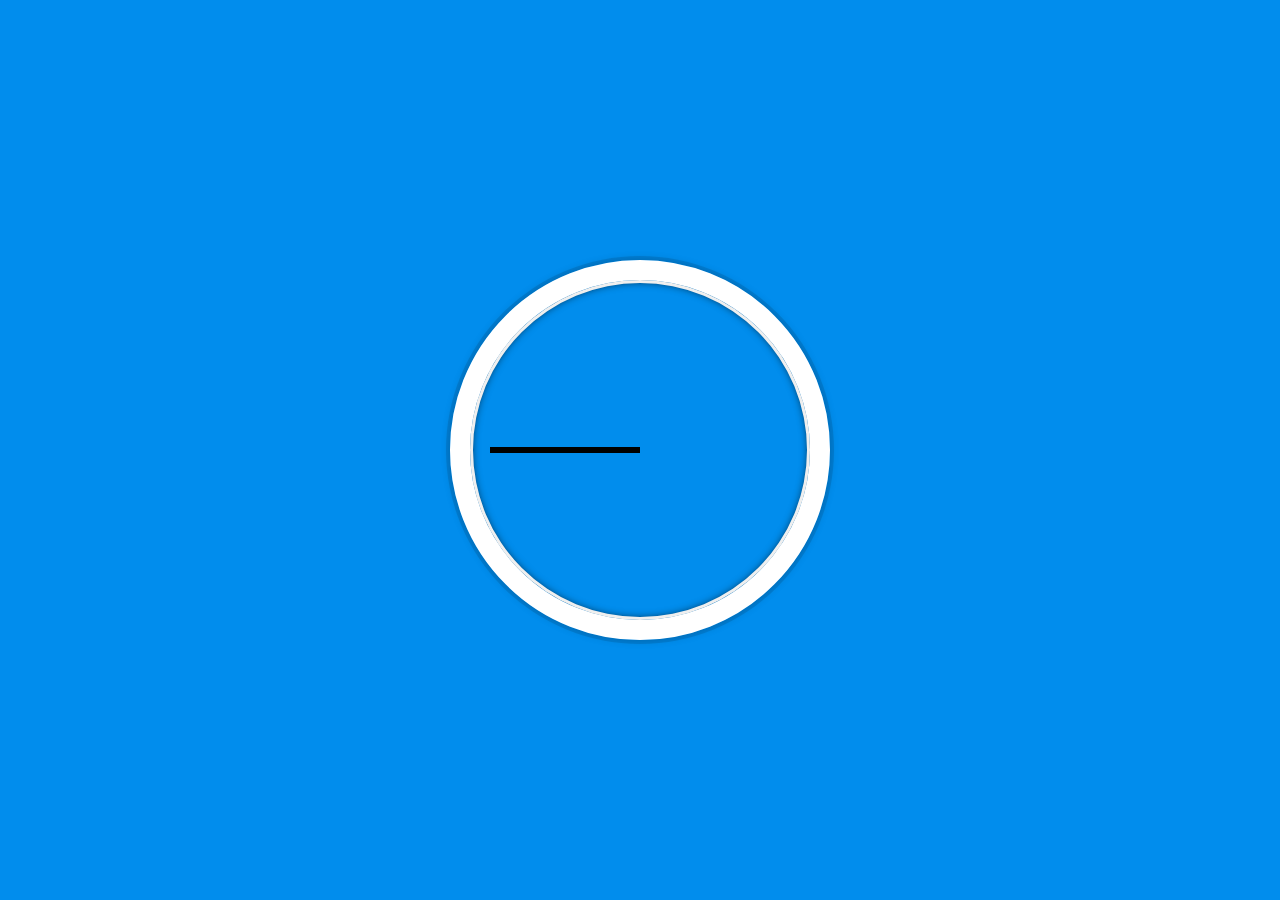
<file: 02 - JS and CSS Clock/index-OWN-VERSION.html>
<!DOCTYPE html>
<html lang="en">
<head>
  <meta charset="UTF-8">
  <title>JS + CSS Clock</title>
  <link rel="icon" href="https://fav.farm/🔥" />
</head>
<body>


    <div class="clock">
      <div class="clock-face">
        <div class="hand hour-hand"></div>
        <div class="hand min-hand"></div>
        <div class="hand second-hand"></div>
      </div>
    </div>


  <style>
    html {
      background: #018DED url(https://unsplash.it/1500/1000?image=881&blur=5);
      background-size: cover;
      font-family: 'helvetica neue';
      text-align: center;
      font-size: 10px;
    }

    body {
      margin: 0;
      font-size: 2rem;
      display: flex;
      flex: 1;
      min-height: 100vh;
      align-items: center;
    }

    .clock {
      width: 30rem;
      height: 30rem;
      border: 20px solid white;
      border-radius: 50%;
      margin: 50px auto;
      position: relative;
      padding: 2rem;
      box-shadow:
        0 0 0 4px rgba(0,0,0,0.1),
        inset 0 0 0 3px #EFEFEF,
        inset 0 0 10px black,
        0 0 10px rgba(0,0,0,0.2);
    }

    .clock-face {
      position: relative;
      width: 100%;
      height: 100%;
      transform: translateY(-3px); /* account for the height of the clock hands */
    }

    .hand {
      width: 50%;
      height: 6px;
      background: black;
      position: absolute;
      top: 50%;
      /* transform: rotate(-90deg); */
      transform-origin: 100%;
      transition: all 0.05s;
      transition-timing-function: cubic-bezier(0.1, 2.75, 0.58, 1);
    }

  </style>

  <script>
    const hoursHand = document.querySelector(".hour-hand");
    const minutesHand = document.querySelector(".min-hand");
    const secondsHand = document.querySelector(".second-hand");

    function setDate() {
      const now = new Date();

      const seconds = now.getSeconds();
      const secondsDegrees = (((seconds / 60) * 360) + 90);
      secondsHand.style.transform = `rotate(${secondsDegrees}deg)`;

      const minutes = now.getMinutes();
      const minutesDegrees = (((minutes / 60) * 360) + 90);
      minutesHand.style.transform = `rotate(${minutesDegrees}deg)`;

      const hours = now.getHours();
      const hoursDegrees = (((hours / 12) * 360) + 90);
      hoursHand.style.transform = `rotate(${hoursDegrees}deg)`;
    }

    setInterval(setDate, 1000);

  </script>
</body>
</html>
</file>
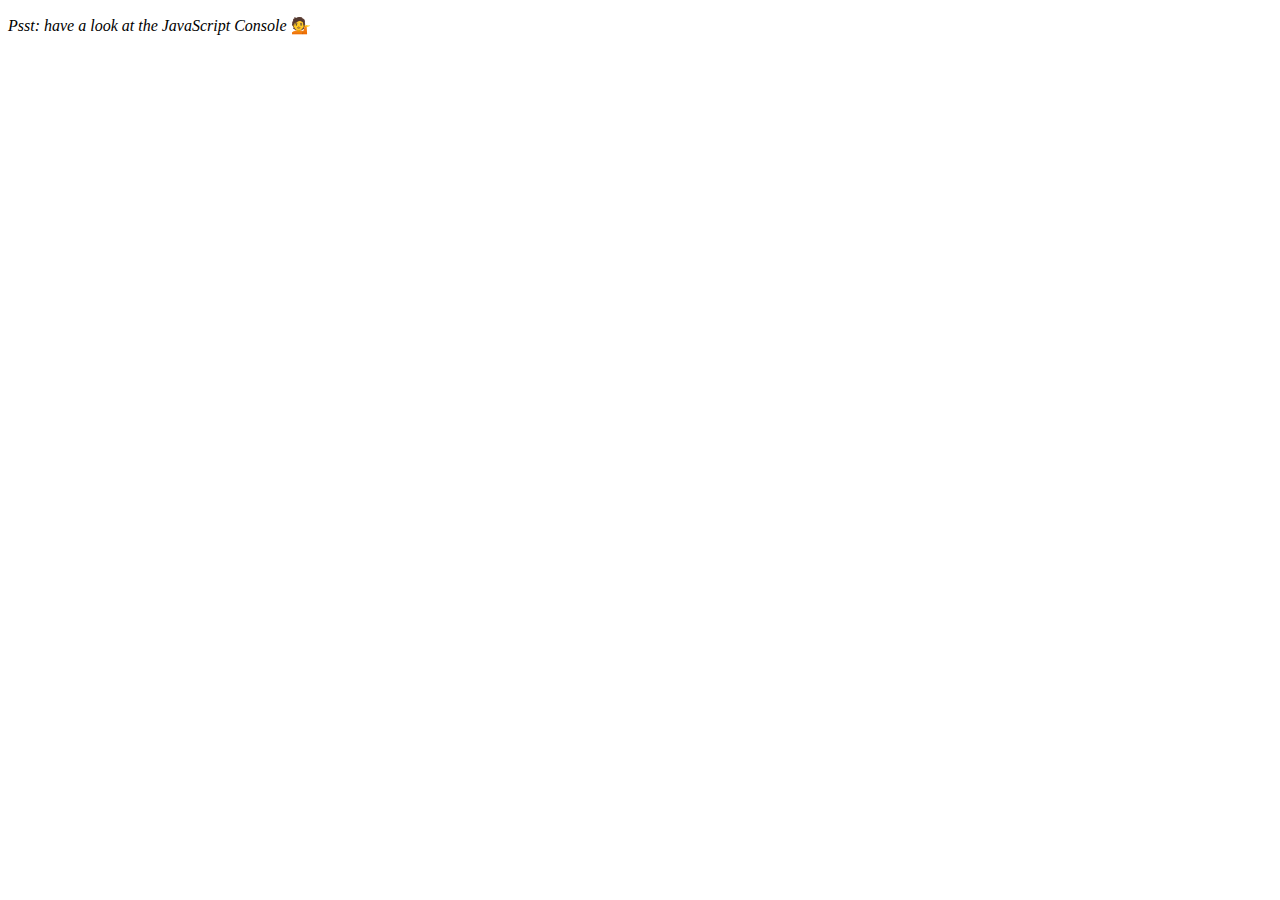
<file: 04 - Array Cardio Day 1/index-OWN-VERSION.html>
<!DOCTYPE html>
<html lang="en">
<head>
  <meta charset="UTF-8">
  <title>Array Cardio 💪</title>
  <link rel="icon" href="https://fav.farm/🔥" />
</head>
<body>
  <p><em>Psst: have a look at the JavaScript Console</em> 💁</p>
  <script>
    // Get your shorts on - this is an array workout!
    // ## Array Cardio Day 1

    // Some data we can work with

    const inventors = [
      { first: 'Albert', last: 'Einstein', year: 1879, passed: 1955 },
      { first: 'Isaac', last: 'Newton', year: 1643, passed: 1727 },
      { first: 'Galileo', last: 'Galilei', year: 1564, passed: 1642 },
      { first: 'Marie', last: 'Curie', year: 1867, passed: 1934 },
      { first: 'Johannes', last: 'Kepler', year: 1571, passed: 1630 },
      { first: 'Nicolaus', last: 'Copernicus', year: 1473, passed: 1543 },
      { first: 'Max', last: 'Planck', year: 1858, passed: 1947 },
      { first: 'Katherine', last: 'Blodgett', year: 1898, passed: 1979 },
      { first: 'Ada', last: 'Lovelace', year: 1815, passed: 1852 },
      { first: 'Sarah E.', last: 'Goode', year: 1855, passed: 1905 },
      { first: 'Lise', last: 'Meitner', year: 1878, passed: 1968 },
      { first: 'Hanna', last: 'Hammarström', year: 1829, passed: 1909 }
    ];

    const people = [
      'Bernhard, Sandra', 'Bethea, Erin', 'Becker, Carl', 'Bentsen, Lloyd', 'Beckett, Samuel', 'Blake, William', 'Berger, Ric', 'Beddoes, Mick', 'Beethoven, Ludwig',
      'Belloc, Hilaire', 'Begin, Menachem', 'Bellow, Saul', 'Benchley, Robert', 'Blair, Robert', 'Benenson, Peter', 'Benjamin, Walter', 'Berlin, Irving',
      'Benn, Tony', 'Benson, Leana', 'Bent, Silas', 'Berle, Milton', 'Berry, Halle', 'Biko, Steve', 'Beck, Glenn', 'Bergman, Ingmar', 'Black, Elk', 'Berio, Luciano',
      'Berne, Eric', 'Berra, Yogi', 'Berry, Wendell', 'Bevan, Aneurin', 'Ben-Gurion, David', 'Bevel, Ken', 'Biden, Joseph', 'Bennington, Chester', 'Bierce, Ambrose',
      'Billings, Josh', 'Birrell, Augustine', 'Blair, Tony', 'Beecher, Henry', 'Biondo, Frank'
    ];

    // Array.prototype.filter()
    // 1. Filter the list of inventors for those who were born in the 1500's
    // const fifteen = inventors.filter(function(inventor) {
    //   return (inventor["year"] >= 1500 && inventor["year"] < 1600)
    //   return (inventor.year >= 1500 && inventor.year < 1600)
    // });
    const fifteen = inventors.filter(inventor => inventor.year >= 1500 && inventor.year < 1600);
    // console.log(fifteen);
    // console.table(fifteen);

    // Array.prototype.map()
    // 2. Give us an array of the inventors first and last names
    // const names = inventors.map(function(inventor) {
    //   // return `${inventor["first"]} ${inventor["last"]}`
    //   return `${inventor.first} ${inventor.last}`
    // })
    const names = inventors.map(inventor => `${inventor.first} ${inventor.last}`)
    // console.log(names);

    // Array.prototype.sort()
    // 3. Sort the inventors by birthdate, oldest to youngest
    // const sorted = inventors.sort((a, b) => a.year > b.year ? 1 : -1);
    const sorted = inventors.sort((a, b) => a.year - b.year);
    // console.log(sorted);

    // Array.prototype.reduce()
    // 4. How many years did all the inventors live all together?
    const totalYears = inventors.reduce((total, inventor) => {
      return total + (inventor.passed - inventor.year);
    }, 0);
    // console.log(totalYears);

    // 5. Sort the inventors by years lived
    const orderedLived = inventors.sort((a, b) => (b.passed - b.year) - (a.passed - a.year));
    // console.table(orderedLived);

    // 6. create a list of Boulevards in Paris that contain 'de' anywhere in the name
    // const document = url('https://en.wikipedia.org/wiki/Category:Boulevards_in_Paris');
    // const category = document.querySelector(".mw-category");
    // const links = Array.from(category.querySelectorAll("a"));
    // const de = links
    //             .map(link => link.innerText)
    //             .filter(name => name.includes('de'))

    // 7. sort Exercise
    // Sort the people alphabetically by last name
    const sortedNames = people.sort((a, b) => a > b ? 1 : -1);
    console.table(sortedNames);

    // 8. Reduce Exercise
    // Sum up the instances of each of these
    const data = ['car', 'car', 'truck', 'truck', 'bike', 'walk', 'car', 'van', 'bike', 'walk', 'car', 'van', 'car', 'truck' ];
    const transportation = data.reduce(function(object, item) {
      if (!object[item]) {
        object[item] = 0;
      }
      object[item] ++;
      return object;
      }, {});

      // console.log(transportation);

  </script>
</body>
</html>
</file>
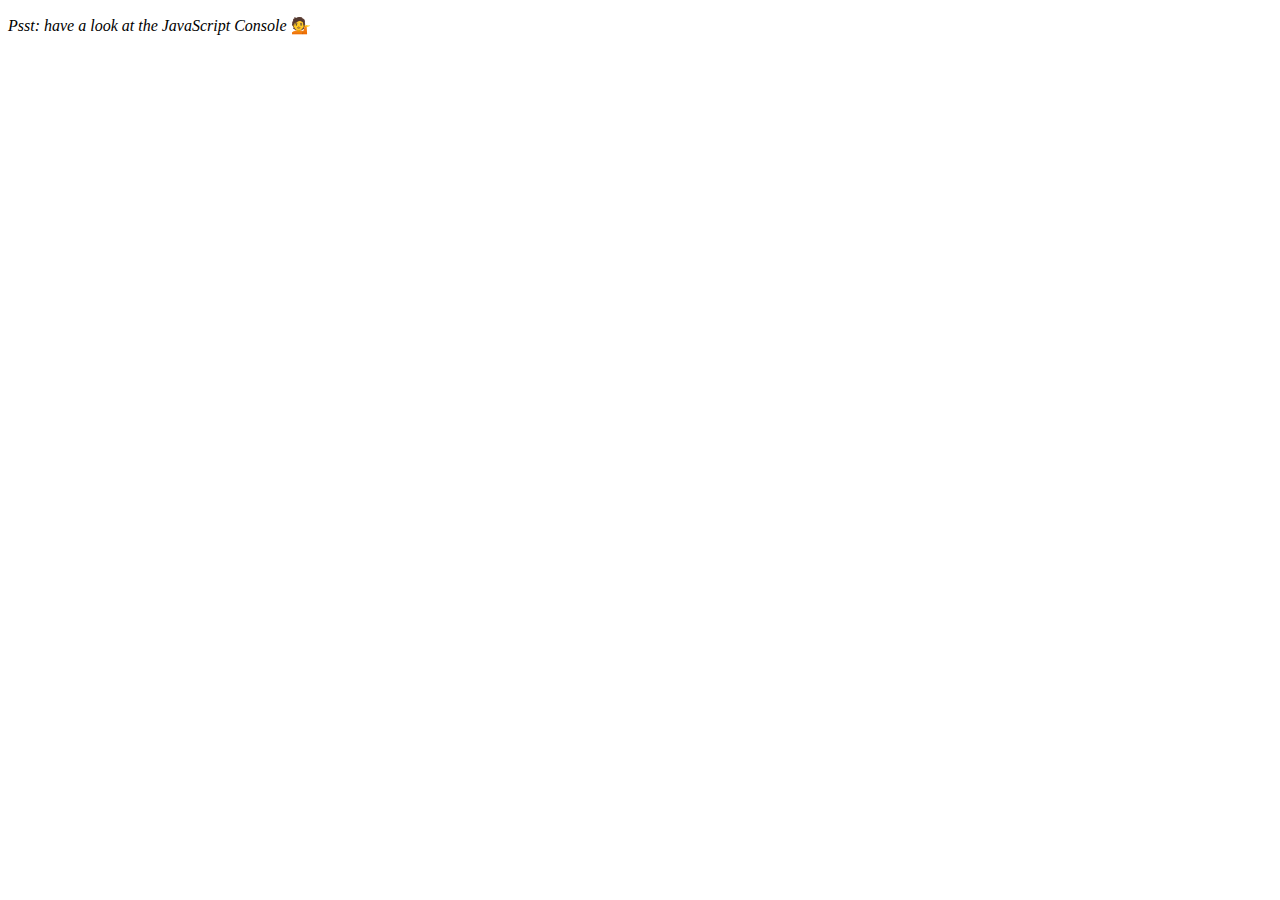
<file: 04 - Array Cardio Day 1/index-START.html>
<!DOCTYPE html>
<html lang="en">
<head>
  <meta charset="UTF-8">
  <title>Array Cardio 💪</title>
  <link rel="icon" href="https://fav.farm/🔥" />
</head>
<body>
  <p><em>Psst: have a look at the JavaScript Console</em> 💁</p>
  <script>
    // Get your shorts on - this is an array workout!
    // ## Array Cardio Day 1

    // Some data we can work with

    const inventors = [
      { first: 'Albert', last: 'Einstein', year: 1879, passed: 1955 },
      { first: 'Isaac', last: 'Newton', year: 1643, passed: 1727 },
      { first: 'Galileo', last: 'Galilei', year: 1564, passed: 1642 },
      { first: 'Marie', last: 'Curie', year: 1867, passed: 1934 },
      { first: 'Johannes', last: 'Kepler', year: 1571, passed: 1630 },
      { first: 'Nicolaus', last: 'Copernicus', year: 1473, passed: 1543 },
      { first: 'Max', last: 'Planck', year: 1858, passed: 1947 },
      { first: 'Katherine', last: 'Blodgett', year: 1898, passed: 1979 },
      { first: 'Ada', last: 'Lovelace', year: 1815, passed: 1852 },
      { first: 'Sarah E.', last: 'Goode', year: 1855, passed: 1905 },
      { first: 'Lise', last: 'Meitner', year: 1878, passed: 1968 },
      { first: 'Hanna', last: 'Hammarström', year: 1829, passed: 1909 }
    ];

    const people = [
      'Bernhard, Sandra', 'Bethea, Erin', 'Becker, Carl', 'Bentsen, Lloyd', 'Beckett, Samuel', 'Blake, William', 'Berger, Ric', 'Beddoes, Mick', 'Beethoven, Ludwig',
      'Belloc, Hilaire', 'Begin, Menachem', 'Bellow, Saul', 'Benchley, Robert', 'Blair, Robert', 'Benenson, Peter', 'Benjamin, Walter', 'Berlin, Irving',
      'Benn, Tony', 'Benson, Leana', 'Bent, Silas', 'Berle, Milton', 'Berry, Halle', 'Biko, Steve', 'Beck, Glenn', 'Bergman, Ingmar', 'Black, Elk', 'Berio, Luciano',
      'Berne, Eric', 'Berra, Yogi', 'Berry, Wendell', 'Bevan, Aneurin', 'Ben-Gurion, David', 'Bevel, Ken', 'Biden, Joseph', 'Bennington, Chester', 'Bierce, Ambrose',
      'Billings, Josh', 'Birrell, Augustine', 'Blair, Tony', 'Beecher, Henry', 'Biondo, Frank'
    ];

    // Array.prototype.filter()
    // 1. Filter the list of inventors for those who were born in the 1500's
    // const fifteen = inventors.filter(function(inventor) {
    //   return (inventor["year"] >= 1500 && inventor["year"] < 1600)
    //   return (inventor.year >= 1500 && inventor.year < 1600)
    // });
    const fifteen = inventors.filter(inventor => inventor.year >= 1500 && inventor.year < 1600);
    // console.log(fifteen);
    // console.table(fifteen);

    // Array.prototype.map()
    // 2. Give us an array of the inventors first and last names
    // const names = inventors.map(function(inventor) {
    //   // return `${inventor["first"]} ${inventor["last"]}`
    //   return `${inventor.first} ${inventor.last}`
    // })
    const names = inventors.map(inventor => `${inventor.first} ${inventor.last}`)
    // console.log(names);

    // Array.prototype.sort()
    // 3. Sort the inventors by birthdate, oldest to youngest
    // const sorted = inventors.sort((a, b) => a.year > b.year ? 1 : -1);
    const sorted = inventors.sort((a, b) => a.year - b.year);
    // console.log(sorted);

    // Array.prototype.reduce()
    // 4. How many years did all the inventors live all together?
    const totalYears = inventors.reduce((total, inventor) => {
      return total + (inventor.passed - inventor.year);
    }, 0);
    // console.log(totalYears);

    // 5. Sort the inventors by years lived
    const orderedLived = inventors.sort((a, b) => (b.passed - b.year) - (a.passed - a.year));
    // console.table(orderedLived);

    // 6. create a list of Boulevards in Paris that contain 'de' anywhere in the name
    // https://en.wikipedia.org/wiki/Category:Boulevards_in_Paris


    // 7. sort Exercise
    // Sort the people alphabetically by last name

    // 8. Reduce Exercise
    // Sum up the instances of each of these
    const data = ['car', 'car', 'truck', 'truck', 'bike', 'walk', 'car', 'van', 'bike', 'walk', 'car', 'van', 'car', 'truck' ];

  </script>
</body>
</html>
</file>
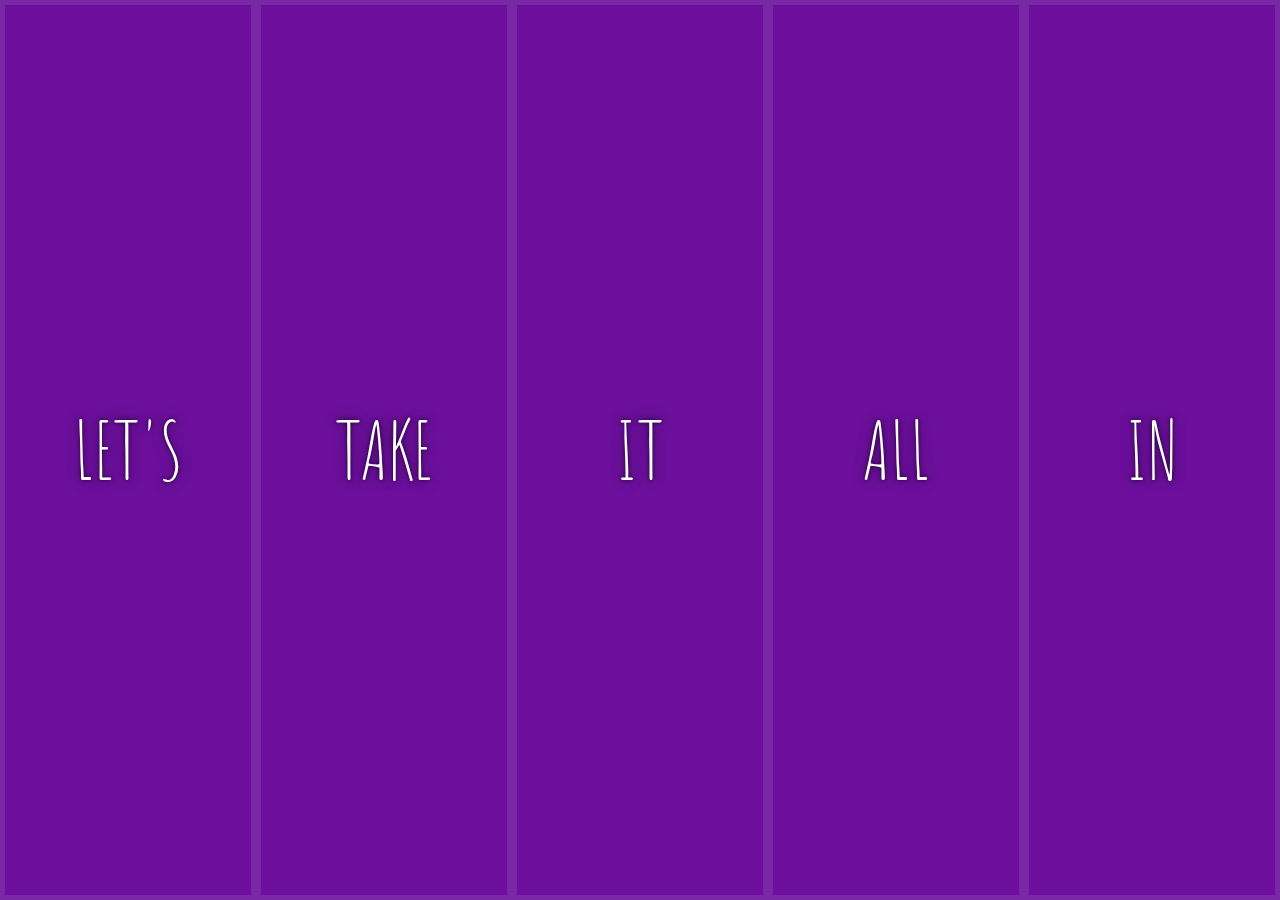
<file: 05 - Flex Panel Gallery/index-OWN-VERSION.html>
<!DOCTYPE html>
<html lang="en">
<head>
  <meta charset="UTF-8">
  <title>Flex Panels 💪</title>
  <link href='https://fonts.googleapis.com/css?family=Amatic+SC' rel='stylesheet' type='text/css'>
  <link rel="icon" href="https://fav.farm/🔥" />
</head>
<body>
  <style>
    html {
      box-sizing: border-box;
      background: #ffc600;
      font-family: 'helvetica neue';
      font-size: 20px;
      font-weight: 200;
    }

    body {
      margin: 0;
    }

    *, *:before, *:after {
      box-sizing: inherit;
    }

    .panels {
      min-height: 100vh;
      overflow: hidden;
      display: flex;
    }

    .panel {
      background: #6B0F9C;
      box-shadow: inset 0 0 0 5px rgba(255,255,255,0.1);
      color: white;
      text-align: center;
      align-items: center;
      /* Safari transitionend event.propertyName === flex */
      /* Chrome + FF transitionend event.propertyName === flex-grow */
      transition:
        font-size 0.7s cubic-bezier(0.61,-0.19, 0.7,-0.11),
        flex 0.7s cubic-bezier(0.61,-0.19, 0.7,-0.11),
        background 0.2s;
      font-size: 20px;
      background-size: cover;
      background-position: center;
      display: flex;
      justify-content: center;
      align-items: center;
      flex-direction: column;
      flex: 1;
    }

    .panel1 { background-image:url(https://source.unsplash.com/gYl-UtwNg_I/1500x1500); }
    .panel2 { background-image:url(https://source.unsplash.com/rFKUFzjPYiQ/1500x1500); }
    .panel3 { background-image:url(https://images.unsplash.com/photo-1465188162913-8fb5709d6d57?ixlib=rb-0.3.5&q=80&fm=jpg&crop=faces&cs=tinysrgb&w=1500&h=1500&fit=crop&s=967e8a713a4e395260793fc8c802901d); }
    .panel4 { background-image:url(https://source.unsplash.com/ITjiVXcwVng/1500x1500); }
    .panel5 { background-image:url(https://source.unsplash.com/3MNzGlQM7qs/1500x1500); }

    /* Flex Children */
    .panel > * {
      margin: 0;
      width: 100%;
      transition: transform 0.5s;
      display: flex;
      flex: 1 0 auto;
      justify-content: center;
      align-items: center;
    }

    .panel > *:first-child {
      transform: translateY(-100%);
    }

    .panel.open-active > *:first-child {
      transform: translateY(0);
    }

    .panel > *:last-child {
      transform: translateY(100%);
    }

    .panel.open-active > *:last-child {
      transform: translateY(0);
    }

    .panel p {
      text-transform: uppercase;
      font-family: 'Amatic SC', cursive;
      text-shadow: 0 0 4px rgba(0, 0, 0, 0.72), 0 0 14px rgba(0, 0, 0, 0.45);
      font-size: 2em;
    }

    .panel p:nth-child(2) {
      font-size: 4em;
    }

    .panel.open {
      font-size: 40px;
      flex: 5;
    }

  </style>


  <div class="panels">
    <div class="panel panel1">
      <p>Hey</p>
      <p>Let's</p>
      <p>Dance</p>
    </div>
    <div class="panel panel2">
      <p>Give</p>
      <p>Take</p>
      <p>Receive</p>
    </div>
    <div class="panel panel3">
      <p>Experience</p>
      <p>It</p>
      <p>Today</p>
    </div>
    <div class="panel panel4">
      <p>Give</p>
      <p>All</p>
      <p>You can</p>
    </div>
    <div class="panel panel5">
      <p>Life</p>
      <p>In</p>
      <p>Motion</p>
    </div>
  </div>

  <script>

    const panels = document.querySelectorAll(".panel");
    function toggleOpen() {
      this.classList.toggle("open");
    }
    function toggleActive(event) {
      if (event.propertyName.includes("flex")) {
        this.classList.toggle("open-active");
      }
    }

    panels.forEach(pan => {
      pan.addEventListener("click", toggleOpen);
    })

    panels.forEach(pan => {
      pan.addEventListener("transitionend", toggleActive);
    })

  </script>

</body>
</html>
</file>
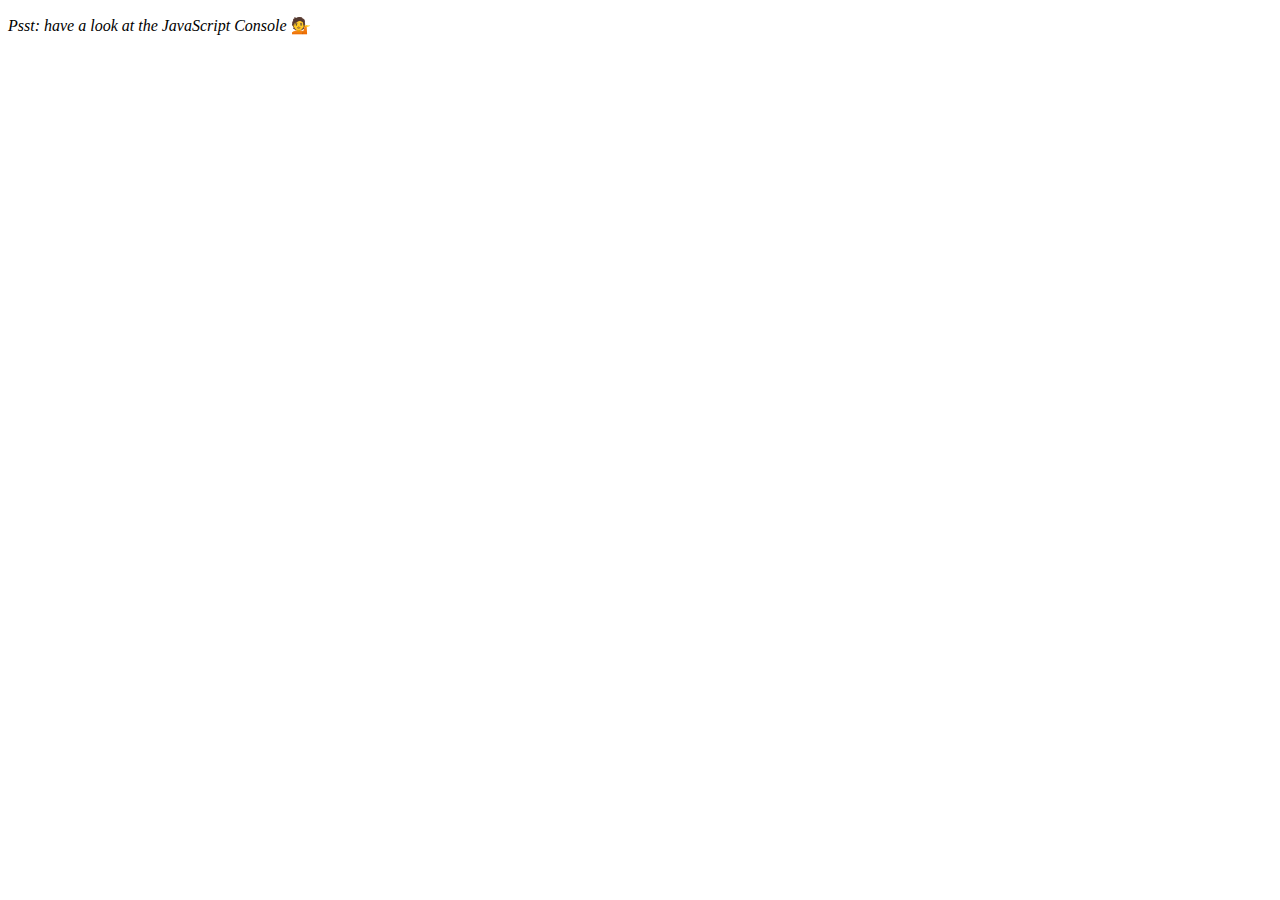
<file: 07 - Array Cardio Day 2/index-OWN-VERSION.html>
<!DOCTYPE html>
<html lang="en">
<head>
  <meta charset="UTF-8">
  <title>Array Cardio 💪💪</title>
  <link rel="icon" href="https://fav.farm/🔥" />
</head>
<body>
  <p><em>Psst: have a look at the JavaScript Console</em> 💁</p>
  <script>
    // ## Array Cardio Day 2

    const people = [
      { name: 'Wes', year: 1988 },
      { name: 'Kait', year: 1986 },
      { name: 'Irv', year: 1970 },
      { name: 'Lux', year: 2015 }
    ];

    const comments = [
      { text: 'Love this!', id: 523423 },
      { text: 'Super good', id: 823423 },
      { text: 'You are the best', id: 2039842 },
      { text: 'Ramen is my fav food ever', id: 123523 },
      { text: 'Nice Nice Nice!', id: 542328 }
    ];

    // Some and Every Checks
    // Array.prototype.some() // is at least one person 19 or older?
    // const isAdult = people.some(person => {
    //   const currentYear = (new Date()).getFullYear();
    //   return currentYear - person.year >= 19;
    // });
    const isAdult = people.some(person => ((new Date()).getFullYear()) - person.year >= 19 );
    // console.log({isAdult});

    // Array.prototype.every() // is everyone 19 or older?
    const areAdults = people.every(person => ((new Date()).getFullYear() - person.year >= 19));
    // console.log(areAdults);

    // Array.prototype.find()
    // Find is like filter, but instead returns just the one you are looking for
    // find the comment with the ID of 823423
    const thisComment = comments.find(comment => (comment.id === 823423));
    // console.log(thisComment);

    // Array.prototype.findIndex()
    // Find the comment with this ID
    // delete the comment with the ID of 823423
    const commentToDelete = comments.findIndex(comment => comment.id === 823423);
    // comments.splice(commentToDelete, 1);
    const newComments = [
      ...comments.slice(0, commentToDelete),
      ...comments.slice(commentToDelete + 1)
    ];
    // console.log(newComments);

  </script>
</body>
</html>
</file>
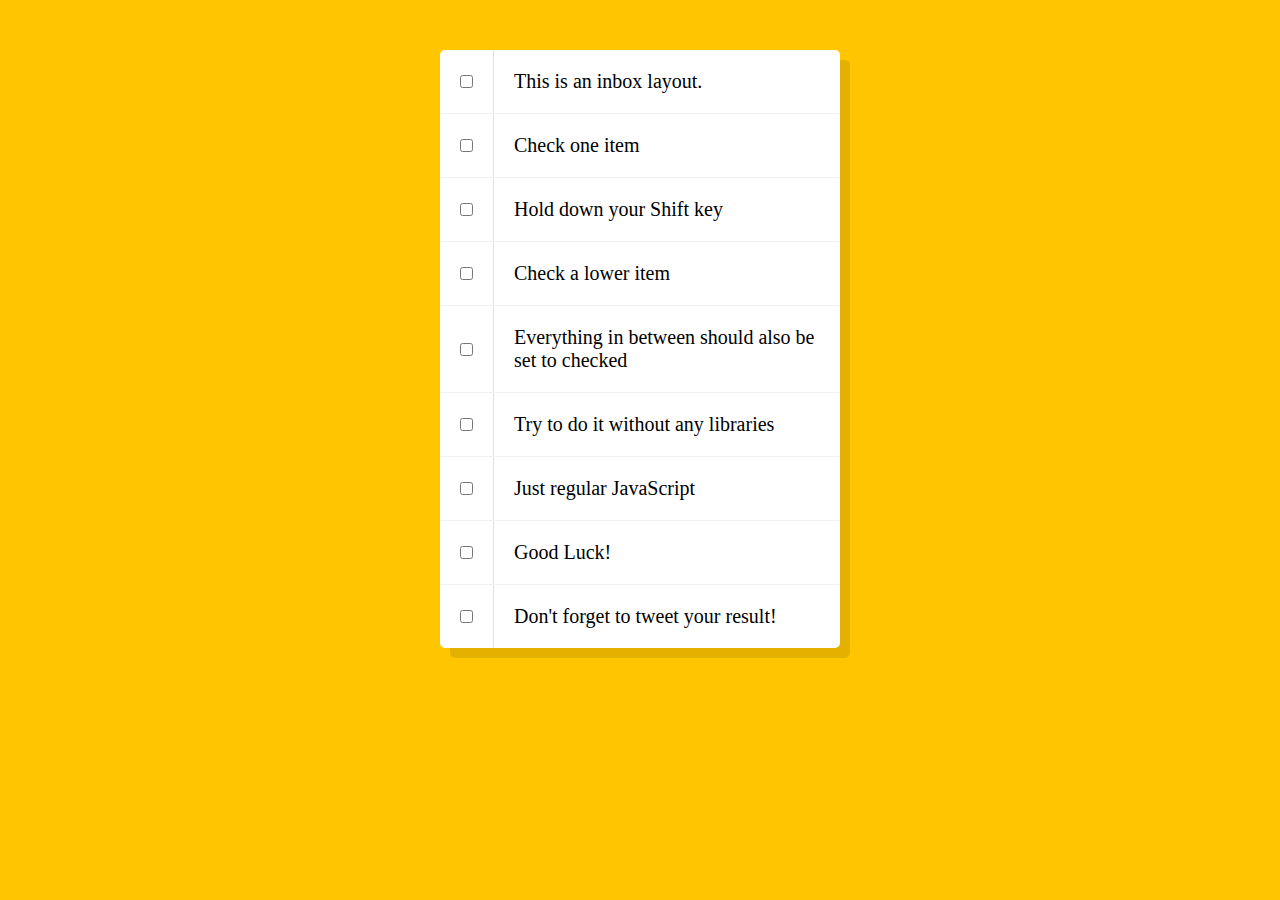
<file: 10 - Hold Shift and Check Checkboxes/index-OWN-VERSION.html>
<!DOCTYPE html>
<html lang="en">
<head>
  <meta charset="UTF-8">
  <title>Hold Shift to Check Multiple Checkboxes</title>
  <link rel="icon" href="https://fav.farm/🔥" />
</head>
<body>
  <style>

    html {
      font-family: sans-serif;
      background: #ffc600;
    }

    .inbox {
      max-width: 400px;
      margin: 50px auto;
      background: white;
      border-radius: 5px;
      box-shadow: 10px 10px 0 rgba(0,0,0,0.1);
    }

    .item {
      display: flex;
      align-items: center;
      border-bottom: 1px solid #F1F1F1;
    }

    .item:last-child {
      border-bottom: 0;
    }

    input:checked + p {
      background: #F9F9F9;
      text-decoration: line-through;
    }

    input[type="checkbox"] {
      margin: 20px;
    }

    p {
      margin: 0;
      padding: 20px;
      transition: background 0.2s;
      flex: 1;
      font-family:'helvetica neue';
      font-size: 20px;
      font-weight: 200;
      border-left: 1px solid #D1E2FF;
    }
  </style>
   <!--
   The following is a common layout you would see in an email client.

   When a user clicks a checkbox, holds Shift, and then clicks another checkbox a few rows down, all the checkboxes inbetween those two checkboxes should be checked.

  -->
  <div class="inbox">
    <div class="item">
      <input type="checkbox">
      <p>This is an inbox layout.</p>
    </div>
    <div class="item">
      <input type="checkbox">
      <p>Check one item</p>
    </div>
    <div class="item">
      <input type="checkbox">
      <p>Hold down your Shift key</p>
    </div>
    <div class="item">
      <input type="checkbox">
      <p>Check a lower item</p>
    </div>
    <div class="item">
      <input type="checkbox">
      <p>Everything in between should also be set to checked</p>
    </div>
    <div class="item">
      <input type="checkbox">
      <p>Try to do it without any libraries</p>
    </div>
    <div class="item">
      <input type="checkbox">
      <p>Just regular JavaScript</p>
    </div>
    <div class="item">
      <input type="checkbox">
      <p>Good Luck!</p>
    </div>
    <div class="item">
      <input type="checkbox">
      <p>Don't forget to tweet your result!</p>
    </div>
  </div>

  <script>
    // select the checkboxes
    const checkboxes = document.querySelectorAll('.inbox input[type="checkbox"]');
    // define the function called when checkbox is checked
    /// store a first checked in a variable
    let lastChecked;
    /// if shiftKey + checked, then add checked status to all the elements between current element and the first checked
    function handleCheck(event){
      let inBetween = false;
      // cases when we want to check the extra boxes: when shift is down and when the current box is check, not unchecked
      if (event.shiftKey && this.checked){
        checkboxes.forEach((checkbox) => {
          // selection extended from first checkbox checked (lastChecked) to current checkbox, works in both directions
          if (checkbox === this || checkbox === lastChecked){
            inBetween = !inBetween;
          }

          // design when selected
          if (inBetween){
            checkbox.checked = true;
          }
        })
      }
      lastChecked = this;
    };

    // listen to a click on each of the checkboxes
    checkboxes.forEach((checkbox) => {
      checkbox.addEventListener('click', handleCheck);
    })

  </script>
</body>
</html>
</file>
